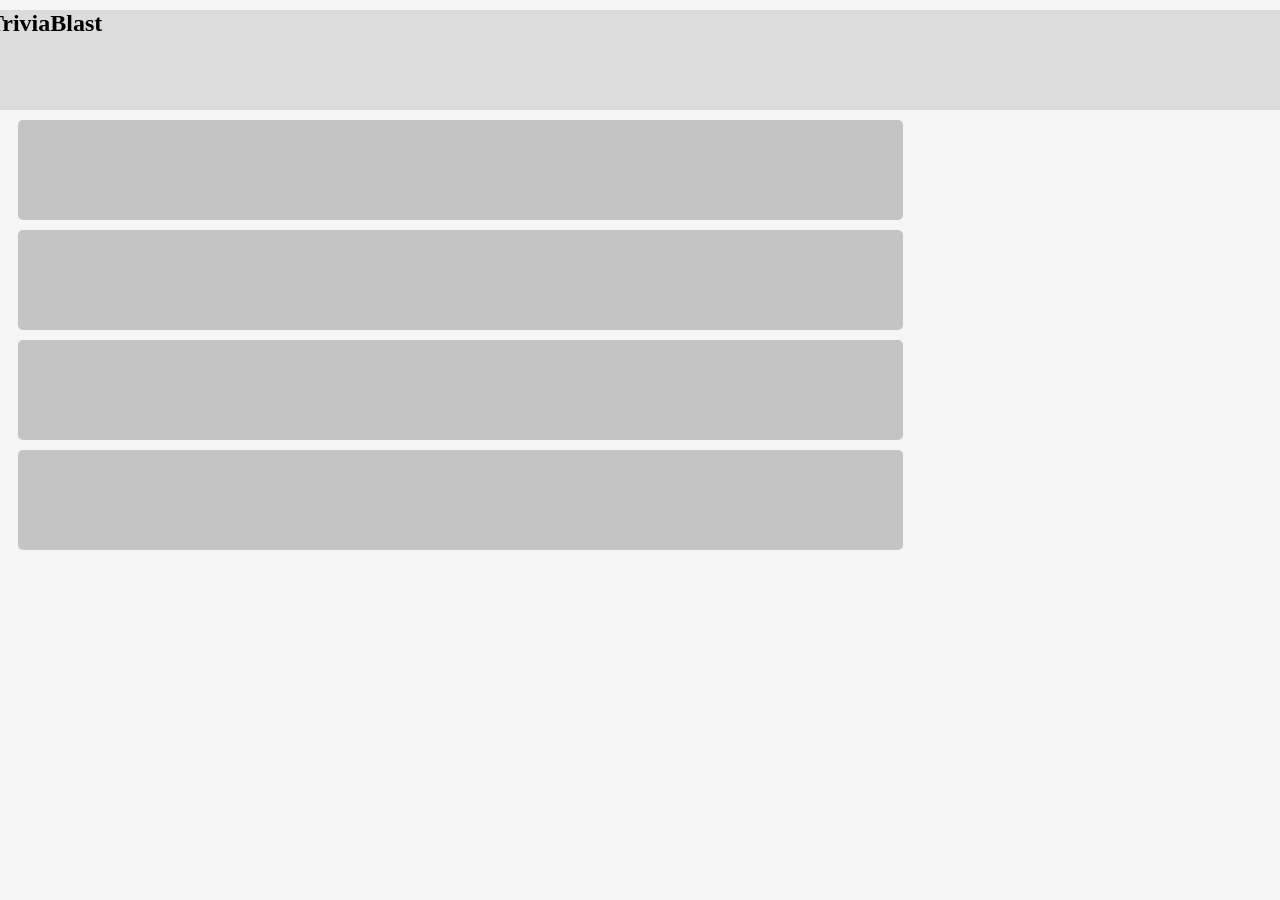
<file: game_screen.html>
<!DOCTYPE html>
<html lang="en">

<head>
    <meta charset="UTF-8">
    <meta name="viewport" content="width=device-width, initial-scale=1.0">
    <link rel="stylesheet" href="assets/style.css">
    <title>Partida</title>
</head>

<body>
    <header>
        <div class="logo">
            <h2>TriviaBlast</h2>
        </div>
        <div>
            <div class="puntaje">

            </div>

            <div class="config">

            </div>
        </div>
    </header>

    <div>
        <div class="progress-bar">
            <div class="question-number"></div>
            <div class="time-left"></div>
            <div class="time-bar"></div>
        </div>

        <div class="question-title" id="question-title"></div>

        <div class="option-card" id="card-1"></div>

        <div class="option-card" id="card-2"></div>

        <div class="option-card" id="card-3"></div>

        <div class="option-card" id="card-4"></div>

        <button id="next-option" hidden>Siguiente Pregunta</button>
    </div>


    <script>


        let gameObject;
        let total_score = 0;

        async function loadData() {
            const params = new URLSearchParams(window.location.search);
            const id = params.get("id");

            if (!id) {
                console.error("No se recibió un id en la URL.");
                return;
            }

            const response = await fetch(
                `https://quiz-api.cesar-kastli.workers.dev/games/${id}`
            );

            if (!response.ok) {
                throw new Error("No se pudo obtener el juego.");
            }

            gameObject = await response.json();

            jugar();
        }

        loadData();

        function shuffle(array) {
            array.sort(() => Math.random() - 0.5);
        }

        async function jugar() {
            for (const question of gameObject.questions) {

                // Guardar la respuesta correcta antes de mezclar
                const correctAnswer = question.options[0];

                // Copiar opciones para no modificar el arreglo original
                const options = [...question.options];
                shuffle(options);

                document.querySelector("#question-title").textContent = question.text;

                const cards = document.querySelectorAll(".option-card");

                cards.forEach((card, index) => {
                    card.textContent = options[index];
                    card.dataset.option = options[index];
                    card.classList.remove("selected", "correct", "incorrect");
                });

                const tiempo = await iniciarTimer(correctAnswer);

                total_score = calcularPuntaje(tiempo, total_score);
            }

            console.log("Puntaje final:", total_score);
        }

        function calcularPuntaje(time, current_score) {
            return current_score + (time * 10);
        }

        function iniciarTimer(correctAnswer) {
            return new Promise((resolve) => {

                let inicio = performance.now();
                let terminado = false;

                const nextOption = document.querySelector("#next-option");
                nextOption.hidden = true;

                const cards = document.querySelectorAll(".option-card");

                const timeout = setTimeout(() => {
                    if (terminado) return;

                    terminado = true;

                    // Mostrar la respuesta correcta
                    cards.forEach(card => {
                        if (card.dataset.option === correctAnswer) {
                            card.classList.add("correct");
                        }
                        card.onclick = null;
                    });

                    nextOption.hidden = false;

                    nextOption.onclick = () => {
                        nextOption.hidden = true;
                        nextOption.onclick = null;

                        cards.forEach(card => {
                            card.classList.remove("selected", "correct", "incorrect");
                        });

                        resolve(0);
                    };
                }, 30000);

                cards.forEach(card => {

                    card.onclick = () => {

                        if (terminado) return;

                        terminado = true;
                        clearTimeout(timeout);

                        const transcurrido = (performance.now() - inicio) / 1000;
                        const tiempoRestante = Math.max(0, 30 - transcurrido);

                        // Deshabilitar todas las tarjetas
                        cards.forEach(c => c.onclick = null);

                        // Marcar la respuesta elegida
                        card.classList.add("selected");

                        if (card.dataset.option === correctAnswer) {
                            card.classList.add("correct");
                        } else {
                            card.classList.add("incorrect");

                            // Mostrar cuál era la correcta
                            cards.forEach(c => {
                                if (c.dataset.option === correctAnswer) {
                                    c.classList.add("correct");
                                }
                            });
                        }

                        nextOption.hidden = false;

                        nextOption.onclick = () => {
                            nextOption.hidden = true;
                            nextOption.onclick = null;

                            cards.forEach(c => {
                                c.classList.remove("selected", "correct", "incorrect");
                            });

                            resolve(tiempoRestante);
                        };
                    };
                });
            });
        }
    </script>



    </script>
</body>

</html>
</file>
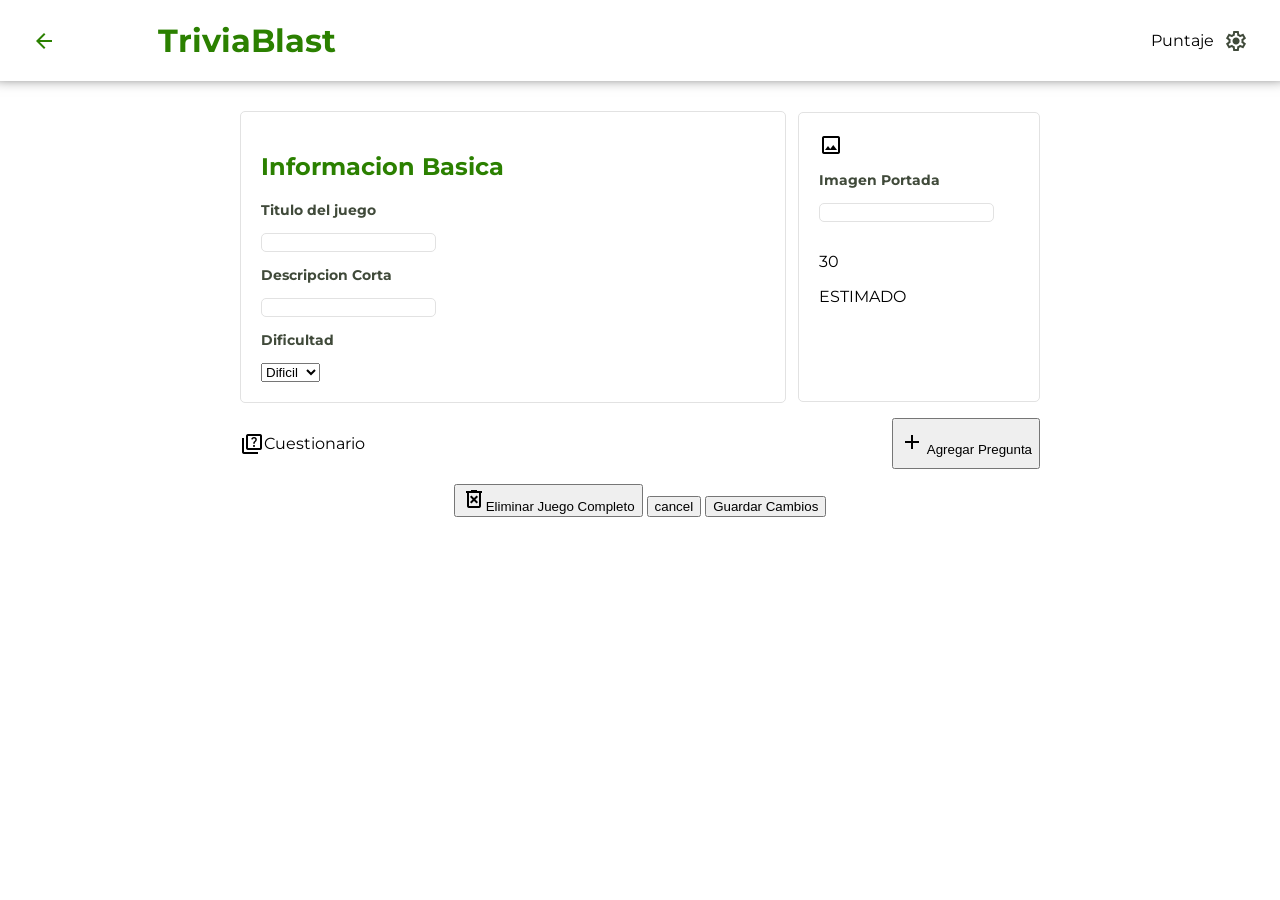
<file: app/createEditGame/createEdit.html>
<html lang="en">
<!DOCTYPE html>

<head>
    <meta charset="UTF-8">
    <meta name="viewport" content="width=device-width, initial-scale=1.0">
    <link rel="preconnect" href="https://fonts.googleapis.com">
    <link rel="preconnect" href="https://fonts.gstatic.com" crossorigin>
    <link
        href="https://fonts.googleapis.com/css2?family=Cinzel+Decorative:wght@400;700;900&family=Josefin+Sans:ital,wght@0,100..700;1,100..700&family=Montserrat:ital,wght@0,100..900;1,100..900&display=swap"
        rel="stylesheet">
    <link rel="stylesheet"
        href="https://fonts.googleapis.com/css2?family=Material+Symbols+Outlined:opsz,wght,FILL,GRAD@24,400,0,0&icon_names=add,delete,delete_forever,settings,stars,image,view_cozy,warning" />
    <link href="https://fonts.googleapis.com/icon?family=Material+Icons" rel="stylesheet">
    <link href="https://fonts.googleapis.com/css2?family=Material+Symbols+Outlined" rel="stylesheet" />

    <link rel="stylesheet" href="create-style.css">

    <title>TriviaBlast</title>
</head>

<body>
    <header>
        <div class="quiz-title">
            <span class="material-symbols-outlined" id="backHome">arrow_back</span>
            <span class="material-icons">quiz</span>
            <h1>TriviaBlast</h1>
        </div>
        <div class="puntajeContainer">
            <div id="puntajeC">
                <p id="puntaje">
                <p>Puntaje</p>
            </div>
            <span class="material-symbols-outlined">settings</span>
        </div>
    </header>

    <main>
        <div class="basicInformationContainer">
            <section class="information">
                <h2>Informacion Basica</h2>
                <div>
                    <h3>Titulo del juego</h3>
                    <input id="titleGame" />
                </div>
                <div>
                    <h3>Descripcion Corta</h3>
                    <input id="description" />
                </div>
                <div>
                    <h3>Dificultad</h3>
                    <select name="Difficulty" id="gameDifficulty">
                        <option value="hard">Dificil</option>
                        <option value="mid">Medio</option>
                        <option value="easy">Fácil</option>
                    </select>
                </div>
            </section>
            <section class="imageSelector">
                <div>
                    <label for="imagen" class="imageUpload">
                        <span class="material-symbols-outlined">image</span>
                        <h3>Imagen Portada<h3>
                                <input id="imagenURL">
                    </label>
                </div>


                <div class="timeContainer">
                    <div id="amountQuestions"></div>
                    <!-- <p>${questions}</p><span>PREGUNTAS</span> -->
                    <div class="time">
                        <p>30
                        <p><span>ESTIMADO</span>
                    </div>

                </div>
            </section>
        </div>



        <div class="addQuestionContainer">
            <div style="display: flex; align-items: center; flex-direction: row;">
                <span class="material-symbols-outlined">quiz</span>
                <p>Cuestionario</p>
            </div>
            <button id="addQuestion"><span class="material-symbols-outlined">add</span> Agregar Pregunta</button>
        </div>

        <div id="questions">
        
        </div>
            <!-- Aca van las nuevas -->

        <div>
            <button id="deleteAllGameButton"><span class="material-symbols-outlined">delete_forever</span>Eliminar Juego
                Completo</button>
            <button id="cancelButton">cancel</button>
            <button id="saveChangesButton">Guardar Cambios</button>
        </div>
        </div>
        <script src="createEdit.js"></script>
</body>

</html>
</file>
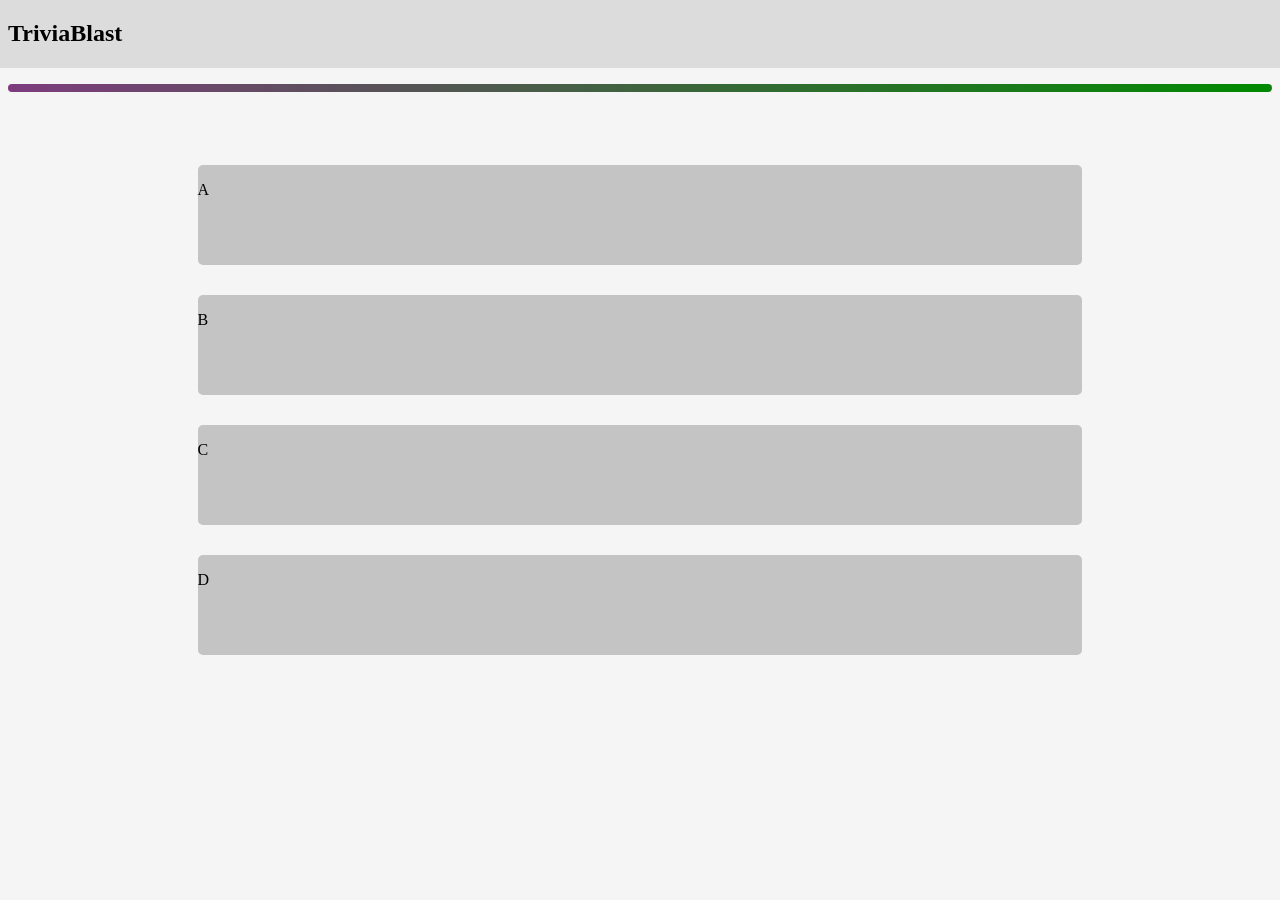
<file: app/game-sceen/game_screen.html>
<!DOCTYPE html>
<html lang="en">

<head>
    <meta charset="UTF-8">
    <meta name="viewport" content="width=device-width, initial-scale=1.0">
    <link rel="stylesheet" href="style.css">
    <script src="game_screen_script.js"></script>
    <title>Partida</title>
</head>

<body>
    <header>
        <div class="logo">
            <h2>TriviaBlast</h2>
        </div>
        <div>
            <div class="puntaje">

            </div>

            <div class="config">

            </div>
        </div>
    </header>

    <div class="game_content">
        <div class="progress-bar">
            <div class="game-indicators">
                <div class="question-number"></div>
                <div class="time-left">
                    <p></p>
                </div>
            </div>
            <div class="time-bar"></div>
        </div>

        <h1 class="question-title" id="question-title"></h1>


        <div class="question-popup" id="question-popup">
            
        </div>

        <div class="option-card" id="card-1">
            <p class="letter">A</p>
            <p class="answer"></p>
        </div>

        <div class="option-card" id="card-2">
            <p class="letter">B</p>
            <p class="answer"></p>
        </div>

        <div class="option-card" id="card-3">
            <p class="letter">C</p>
            <p class="answer"></p>
        </div>

        <div class="option-card" id="card-4">
            <p class="letter">D</p>
            <p class="answer"></p>
        </div>

        <button id="next-option" hidden>Siguiente Pregunta</button>
    </div>

    <ol class="scoreboard" id="scoreboard"></ol>

    <div class="scoreboard-buttons">
        <button id="play-again">Jugar de nuevo</button>
        <button id="home">Home</button>
    </div>




</body>

</html>
</file>
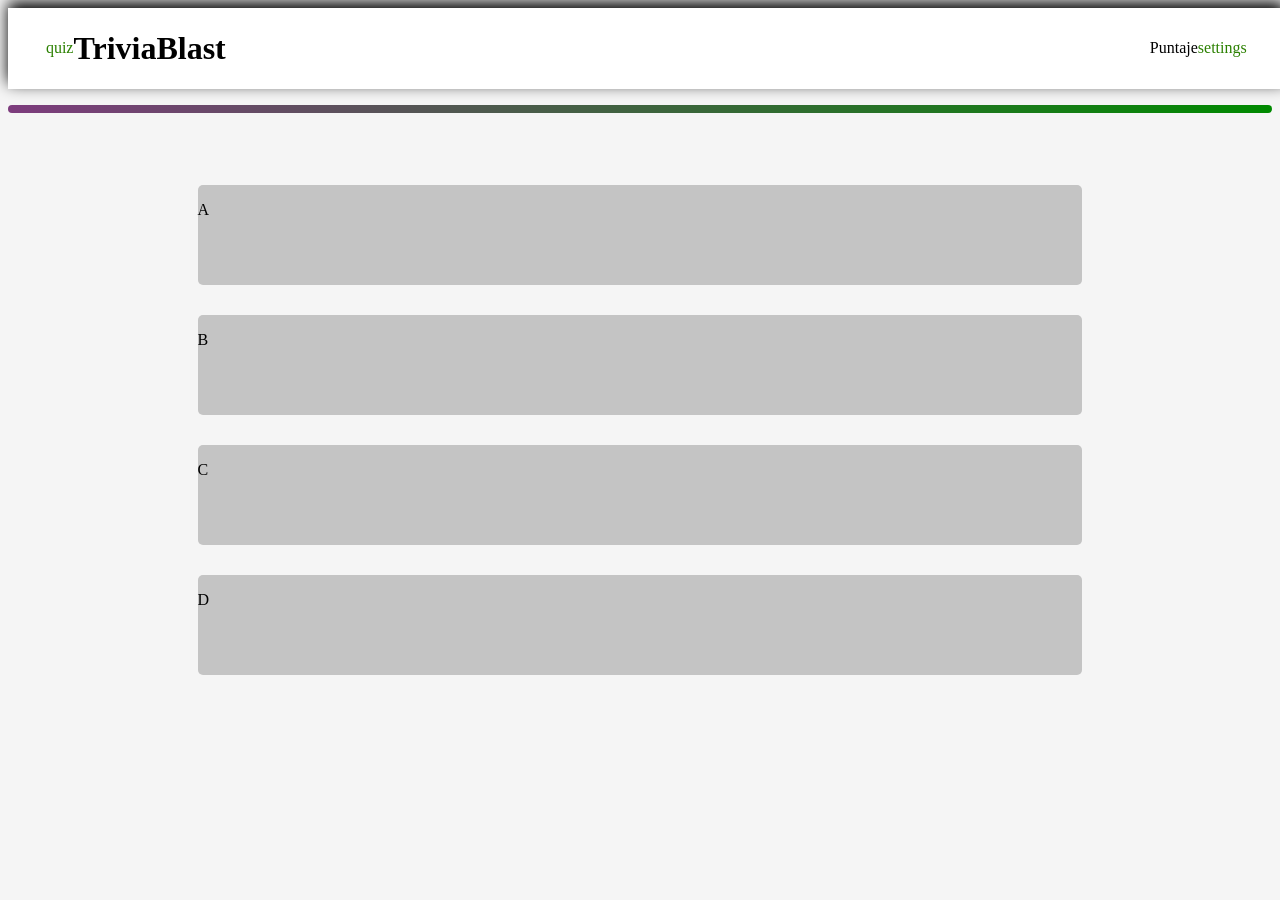
<file: app/game-screen/game-screen.html>
<!DOCTYPE html>
<html lang="en">

<head>
    <meta charset="UTF-8">
    <meta name="viewport" content="width=device-width, initial-scale=1.0">
    <link rel="stylesheet" href="game-style.css">
    <script src="game-screen_script.js"></script>
    <title>Partida</title>
</head>

<body>
    <header>
        <div class="quiz-tittle">
            <span class="material-icons">quiz</span>
            <h1>TriviaBlast</h1>
        </div>
        <div class="puntajeContainer">
            <div id="puntajeC">
                <p id="puntaje">
                <p>Puntaje</p>
            </div>
            <span class="material-symbols-outlined">settings</span>
        </div>
    </header>

    <div class="game_content">
        <div class="progress-bar">
            <div class="game-indicators">
                <div class="question-number"></div>
                <div class="time-left">
                    <p></p>
                </div>
            </div>
            <div class="time-bar"></div>
        </div>

        <h1 class="question-title" id="question-title"></h1>


        <div class="question-popup" id="question-popup">
            
        </div>

        <div class="option-card" id="card-1">
            <p class="letter">A</p>
            <p class="answer"></p>
        </div>

        <div class="option-card" id="card-2">
            <p class="letter">B</p>
            <p class="answer"></p>
        </div>

        <div class="option-card" id="card-3">
            <p class="letter">C</p>
            <p class="answer"></p>
        </div>

        <div class="option-card" id="card-4">
            <p class="letter">D</p>
            <p class="answer"></p>
        </div>

        <button id="next-option" hidden>Siguiente Pregunta</button>
    </div>

    <ol class="scoreboard" id="scoreboard"></ol>

    <div class="scoreboard-buttons">
        <button id="play-again">Jugar de nuevo</button>
        <button id="home">Home</button>
    </div>




</body>

</html>
</file>
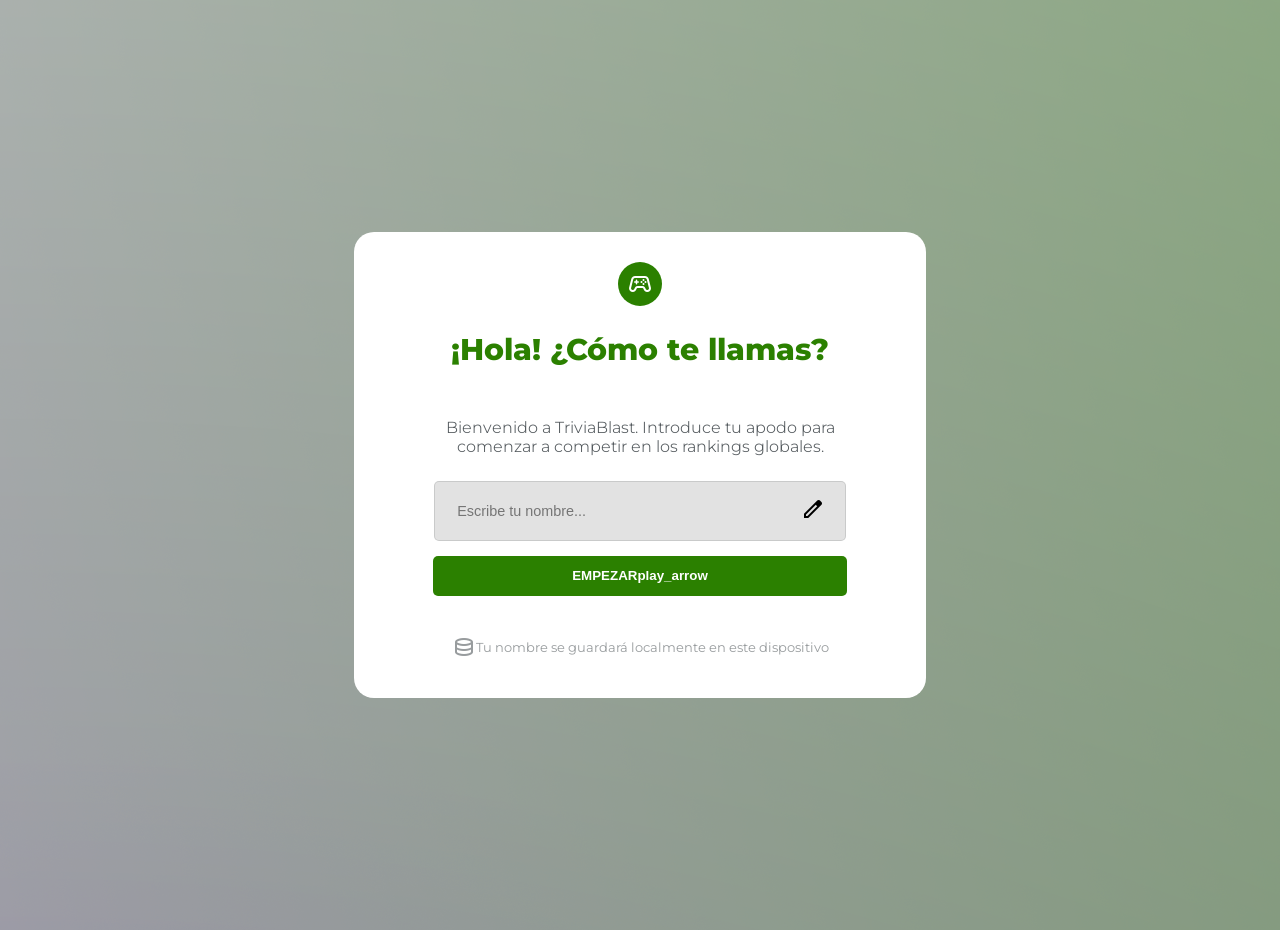
<file: app/login/login.html>
<!DOCTYPE html>
<html lang="en">

<head>
    <meta charset="UTF-8">
    <meta name="viewport" content="width=device-width, initial-scale=1.0">
    <link rel="stylesheet" href="login-style.css">
    <link rel="preconnect" href="https://fonts.googleapis.com">
    <link rel="preconnect" href="https://fonts.gstatic.com" crossorigin>
    <link href="https://fonts.googleapis.com/css2?family=Cinzel+Decorative:wght@400;700;900&family=Josefin+Sans:ital,wght@0,100..700;1,100..700&family=Montserrat:ital,wght@0,100..900;1,100..900&display=swap" rel="stylesheet">
    <link rel="stylesheet" href="https://fonts.googleapis.com/css2?family=Material+Symbols+Outlined:opsz,wght,FILL,GRAD@20..48,100..700,0..1,-50..200&icon_names=database,edit,play_arrow,stadia_controller" />



    <title>Login</title>
</head>

<body>

    <h1 style="display: none;"></h1>

    <div class="nickname-container">
        <div class="controller">
            <span class="material-symbols-outlined">stadia_controller</span>
        </div>
        <h2>¡Hola! ¿Cómo te llamas?</h2>
        <p class="text-login">Bienvenido a TriviaBlast. Introduce tu apodo para
            comenzar a competir en los rankings globales.</p>
        <form class="nickname-inputs">
            <div class="nickname-input-order">
                <input placeholder="Escribe tu nombre..." id="nickname-player" />
                <a><span class="material-symbols-outlined">edit</span></a>
            </div>
            <button id="nickname-button">EMPEZAR <span class="material-icons">play_arrow</span></button>
        </form>
        <p id="nickname-error"></p>
        <div class="database-container">
            <span class="material-symbols-outlined">database</span>
            <p class="database-text">Tu nombre se guardará localmente en este dispositivo</p>
        </div>
    </div>
    <script src="login-java.js"></script>
</body>

</html>
</file>
<file: assets/style.css>
header{
    background-color: gainsboro;
    width: 105%;
    height: 100px;
    margin-top: -10px;
    margin-left: -20px;
}

body{
    background-color: whitesmoke;
}

.option-card{
    width: 70%;
    height: 100px;
    background-color: rgb(196, 196, 196);
    border: 2px;
    border-color: gray;
    border-radius: 5px;
    margin: 10px;
}

#next-option {
    margin-top: 20px;
    padding: 12px 25px;
    font-size: 18px;
    cursor: pointer;
}

#btn-next:disabled {
    opacity: .5;
    cursor: not-allowed;
}

.option-card.selected {
    border: 3px solid #2ecc71;
    background: #d4edda;
}
</file>
<file: app/createEditGame/create-style.css>
html body {
    margin: 0px;
    font-family: Montserrat;
}

h1 {
    margin: 0px;
    margin-left: 6px;
    color: #2B8000;
}

.puntajeContainer span {
    color: #404A3A;
    margin-left: 10px;
}

header div span {
    color: #2B8000;
}

header {
    height: 30px;
    width: 95%;
    background-color: rgb(255, 255, 255);
    padding: 2% 3%;
    display: flex;
    flex-direction: row;
    justify-content: space-between;
    overflow: hidden;
    box-shadow: 0px -6px 15px 0px;
}

header div {
    display: flex;
    flex-direction: row;
    cursor: pointer;
    align-items: center;
}

input {
    border: 1px solid #E2E2E2;
    border-radius: 5px;
}

input.invalid {
    border: 1px solid red;
}

h3 {
    color: #404A3A;
    font-size: 14px;
}

body {
    display: flex;
    justify-content: center;
    align-items: center;
    flex-direction: column;
}

main {
    display: flex;
    flex-direction: column;
    align-items: center;
    justify-content: center;
    margin: 30px;
    width: 100%;
    max-width: 800px;
}

.basicInformationContainer {
    display: flex;
    flex-direction: row;
    align-items: center;
    justify-content: space-between;
    width: 100%;
}

.information h2 {
    color: #2B8000;

}

.information {
    width: 63%;
    max-width: 800px;
    border: 1px solid #E2E2E2;
    border-radius: 5px;
    padding: 20px;
}

.imageSelector {
    display: flex;
    flex-direction: column;
    border: 1px solid #E2E2E2;
    width: 25%;
    padding: 20px;
    height: 85%;
    border-radius: 5px;
}

.addQuestionContainer {
    display: flex;
    flex-direction: row;
    justify-content: space-between;
    margin: 15px 0px;
    width: 100%;
}

#questions {
    width: 100%;
}

.insertQuestion {
    background-color: #F3F3F4;
    border: 1px solid #E2E2E2;
    border-radius: 10px 10px 0 0;
    padding: 10px;
    width: 97%;
    height: 50px;
    display: flex;
    flex-direction: row;
}

.selectAnswer {
    display: grid;
    grid-template-columns: 1fr 1fr;
    grid-template-rows: 30% 30%;
    justify-content: space-around;
    align-content: space-around;
    padding: 10px;
    border: 1px solid #E2E2E2;
    width: 97%;
    border-top: none;
    border-radius: 0 0 10px 10px;
}

.answerContainer {
    display: flex;
    flex-direction: row;
    align-items: center;
    justify-content: space-between;
    border: 1px solid #E2E2E2;
    width: 85%;
    border-radius: 5px;
    padding: 0 15px;

}
.answerContainer button{
    border: 1px solid #E2E2E2;
    border-radius: 100%;
    width: 20px;
    height: 20px;
    background-color: white;
    margin-left: 1.5%;
}

.inputAnswer {
    width: 82%;
    height: 20px;
}
</file>
<file: app/game-sceen/style.css>
header{
    background-color: gainsboro;
    display: flex;
    width: 100%;
    height: 70px;
    margin-top: -10px;
    margin-left: -20px;
    justify-content:space-between;
    align-items: center;
    padding-left: 20px;
    padding-right: 20px;

}

body{
    background-color: whitesmoke;
}

.scoreboard li{
    font-size: 30px;

}


.game_content {
    display: flex;
    flex-direction: column;
    align-items: center;
    gap: 10px;          
}

.option-card{
    width: 70%;
    height: 100px;
    background-color: rgb(196, 196, 196);
    border: 2px;
    border-color: gray;
    border-radius: 5px;
    margin: 10px;
    display: flex;
    flex-direction: row;
    align-content: center;
}

#next-option {
    margin-top: 20px;
    padding: 12px 25px;
    font-size: 18px;
    cursor: pointer;
}

#scoreboard {
    display: none;
}

.scoreboard-buttons {
    display: none;
    margin-top: 30px;
    display: flex;
    justify-content: center;
    gap: 20px;
}

.scoreboard-buttons button {
    display: none;
    padding: 12px 25px;
    border-radius: 10px;
    border: none;
    cursor: pointer;
    font-size: 18px;
}

#play-again {
    background-color: #4CAF50;
    color: white;
}

#home {
    background-color: white;
    color: black;

}

.scoreboard-buttons button:hover {
    transform: scale(1.05);
}

#btn-next:disabled {
    opacity: .5;
    cursor: not-allowed;
}



.option-card.correct {
    background-color: #4CAF50;
    color: white;
}

.option-card.incorrect {
    background-color: #F44336;
    color: white;
}

.progress-bar{
    width:100%;
    display: flex;
    flex-direction: column;
}

.time-left{
    color: rgb(0, 138, 0);
}

.game-indicators{
    display: flex;
    justify-content: space-between;
    align-items: center;
}

.time-bar{
    height:8px;
    width:100%;
    background-color:limegreen;
    background-image: linear-gradient(to left, rgb(0, 138, 0), rgb(125, 60, 125));
    border-radius:4px;
    transition:width .1s linear;
}

.question-popup {
    display: none;
    width: 300px;
    padding: 20px;
    margin: 20px auto;
    border-radius: 12px;
    color: white;
    font-size: 24px;
    font-weight: bold;
    text-align: center;
    transition: 0.3s;
}


.question-popup.right {
    background-color: #2ecc71;
}


.question-popup.wrong {
    background-color: #e74c3c;
}
</file>
<file: app/game-screen/game-style.css>
header div span {
    color: #2B8000;
}

header {
    height: 30px;
    width: 95%;
    background-color: rgb(255, 255, 255);
    padding: 2% 3%;
    display: flex;
    flex-direction: row;
    justify-content: space-between;
    overflow: hidden;
    box-shadow: 0px -6px 15px 0px;
}

header div {
    display: flex;
    flex-direction: row;
    cursor: pointer;
    align-items: center;
}

body{
    background-color: whitesmoke;
}

.scoreboard li{
    font-size: 30px;

}


.game_content {
    display: flex;
    flex-direction: column;
    align-items: center;
    gap: 10px;          
}

.option-card{
    width: 70%;
    height: 100px;
    background-color: rgb(196, 196, 196);
    border: 2px;
    border-color: gray;
    border-radius: 5px;
    margin: 10px;
    display: flex;
    flex-direction: row;
    align-content: center;
}

#next-option {
    margin-top: 20px;
    padding: 12px 25px;
    font-size: 18px;
    cursor: pointer;
}

#scoreboard {
    display: none;
}

.scoreboard-buttons {
    display: none;
    margin-top: 30px;
    display: flex;
    justify-content: center;
    gap: 20px;
}

.scoreboard-buttons button {
    display: none;
    padding: 12px 25px;
    border-radius: 10px;
    border: none;
    cursor: pointer;
    font-size: 18px;
}

#play-again {
    background-color: #4CAF50;
    color: white;
}

#home {
    background-color: white;
    color: black;

}

.scoreboard-buttons button:hover {
    transform: scale(1.05);
}

#btn-next:disabled {
    opacity: .5;
    cursor: not-allowed;
}



.option-card.correct {
    background-color: #4CAF50;
    color: white;
}

.option-card.incorrect {
    background-color: #F44336;
    color: white;
}

.progress-bar{
    width:100%;
    display: flex;
    flex-direction: column;
}

.time-left{
    color: rgb(0, 138, 0);
}

.game-indicators{
    display: flex;
    justify-content: space-between;
    align-items: center;
}

.time-bar{
    height:8px;
    width:100%;
    background-color:limegreen;
    background-image: linear-gradient(to left, rgb(0, 138, 0), rgb(125, 60, 125));
    border-radius:4px;
    transition:width .1s linear;
}

.question-popup {
    display: none;
    width: 300px;
    padding: 20px;
    margin: 20px auto;
    border-radius: 12px;
    color: white;
    font-size: 24px;
    font-weight: bold;
    text-align: center;
    transition: 0.3s;
}


.question-popup.right {
    background-color: #2ecc71;
}


.question-popup.wrong {
    background-color: #e74c3c;
}
</file>
<file: app/login/login-style.css>
body {
    background-image: url(imagenes/Login.png);
    display: flex;
    align-items: center;
    justify-content: center;
    height: 100vh;
    overflow: hidden;
    margin: 15px;
    font-family: Montserrat;
}

h2 {
    font-size: 30px;
    font-weight: 800;
    color: #2B8000;

}

.controller span {
    border-radius: 100%;
    background-color: #2B8000;
    padding: 10px;
    color: white;

    backdrop-filter: blur(10px);
    -webkit-backdrop-filter: blur(90px);
}

.nickname-container {
    max-width: 40vw;
    height: auto;
    padding: 30px;
    background-color: rgb(255, 255, 255);
    border-radius: 20px;

    display: flex;
    flex-direction: column;
    align-items: center;
    justify-content: center;
    text-align: center;
}

.text-login {
    margin: 25px 0px;
    width: 80%;
    font-weight: 400;
}

.nickname-inputs {
    display: flex;
    align-items: center;
    flex-direction: column;
    justify-content: space-between;

    border-radius: 10px;
    width: 80%;
}

.nickname-input-order {
    padding: 15px 20px;
    width: calc(100% - 40px);
    border: 1px solid #545a5e2d;
    background-color: #E2E2E2;
    margin-bottom: 15px;
    border-radius: 5px;
    display: flex;
    justify-content: space-between;
    max-width: 398px;
}

.fa-pencil {
    color: rgb(90, 90, 90);
}

#nickname-player {
    outline: none;
    background-color: transparent;
    border: none;
    font-size: 0.9rem;
    width: 100%;
    color: rgb(90, 90, 90);


}

#nickname-button {
    background: #2B8000;
    border-radius: 5px;
    height: 30px;
    font-weight: 700;
    text-align: center;
    border: none;
    cursor: pointer;
    display: flex;
    align-items: center;
    justify-content: center;
    color: white;
    padding: 20px 20px;
    width: 101%;
    max-width: 440px;
}

.bi bi-play ::before {
    width: 100px;
    color: white;
}

#nickname-error {
    color: red;
    margin-top: 8px;
    min-height: 1.2em;
}

.fa-gamepad {
    border-radius: 100%;
    padding: 10px;
    background-color: #2B8000;
    width: 30px;
    height: auto;
}

.text-login {
    color: #545A5E;
    font-weight: 350;
}

.database-text {
    color: #545A5E99;
    font-size: small;
}

.database-container {
    display: flex;
    flex-direction: row;
    align-items: center;
    color: #545A5E99;
    margin-top: 30px;
}
</file>
